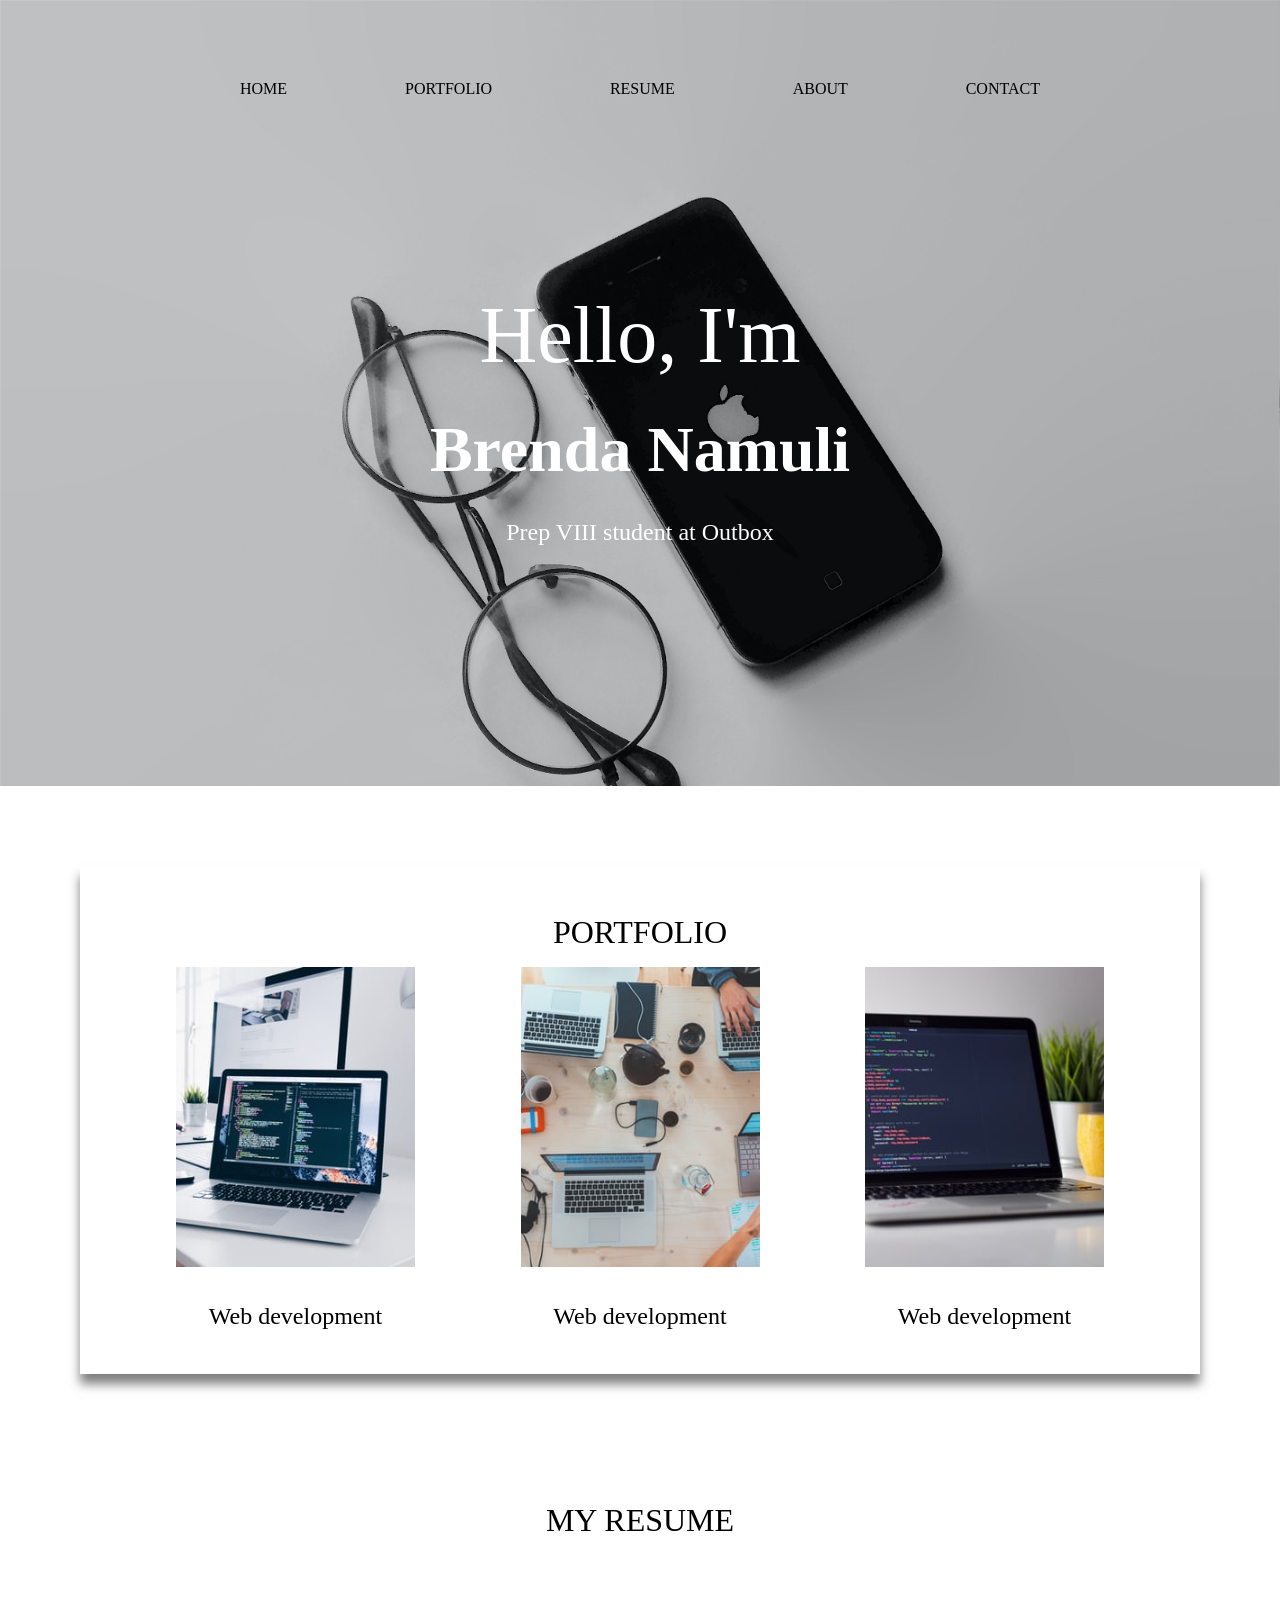
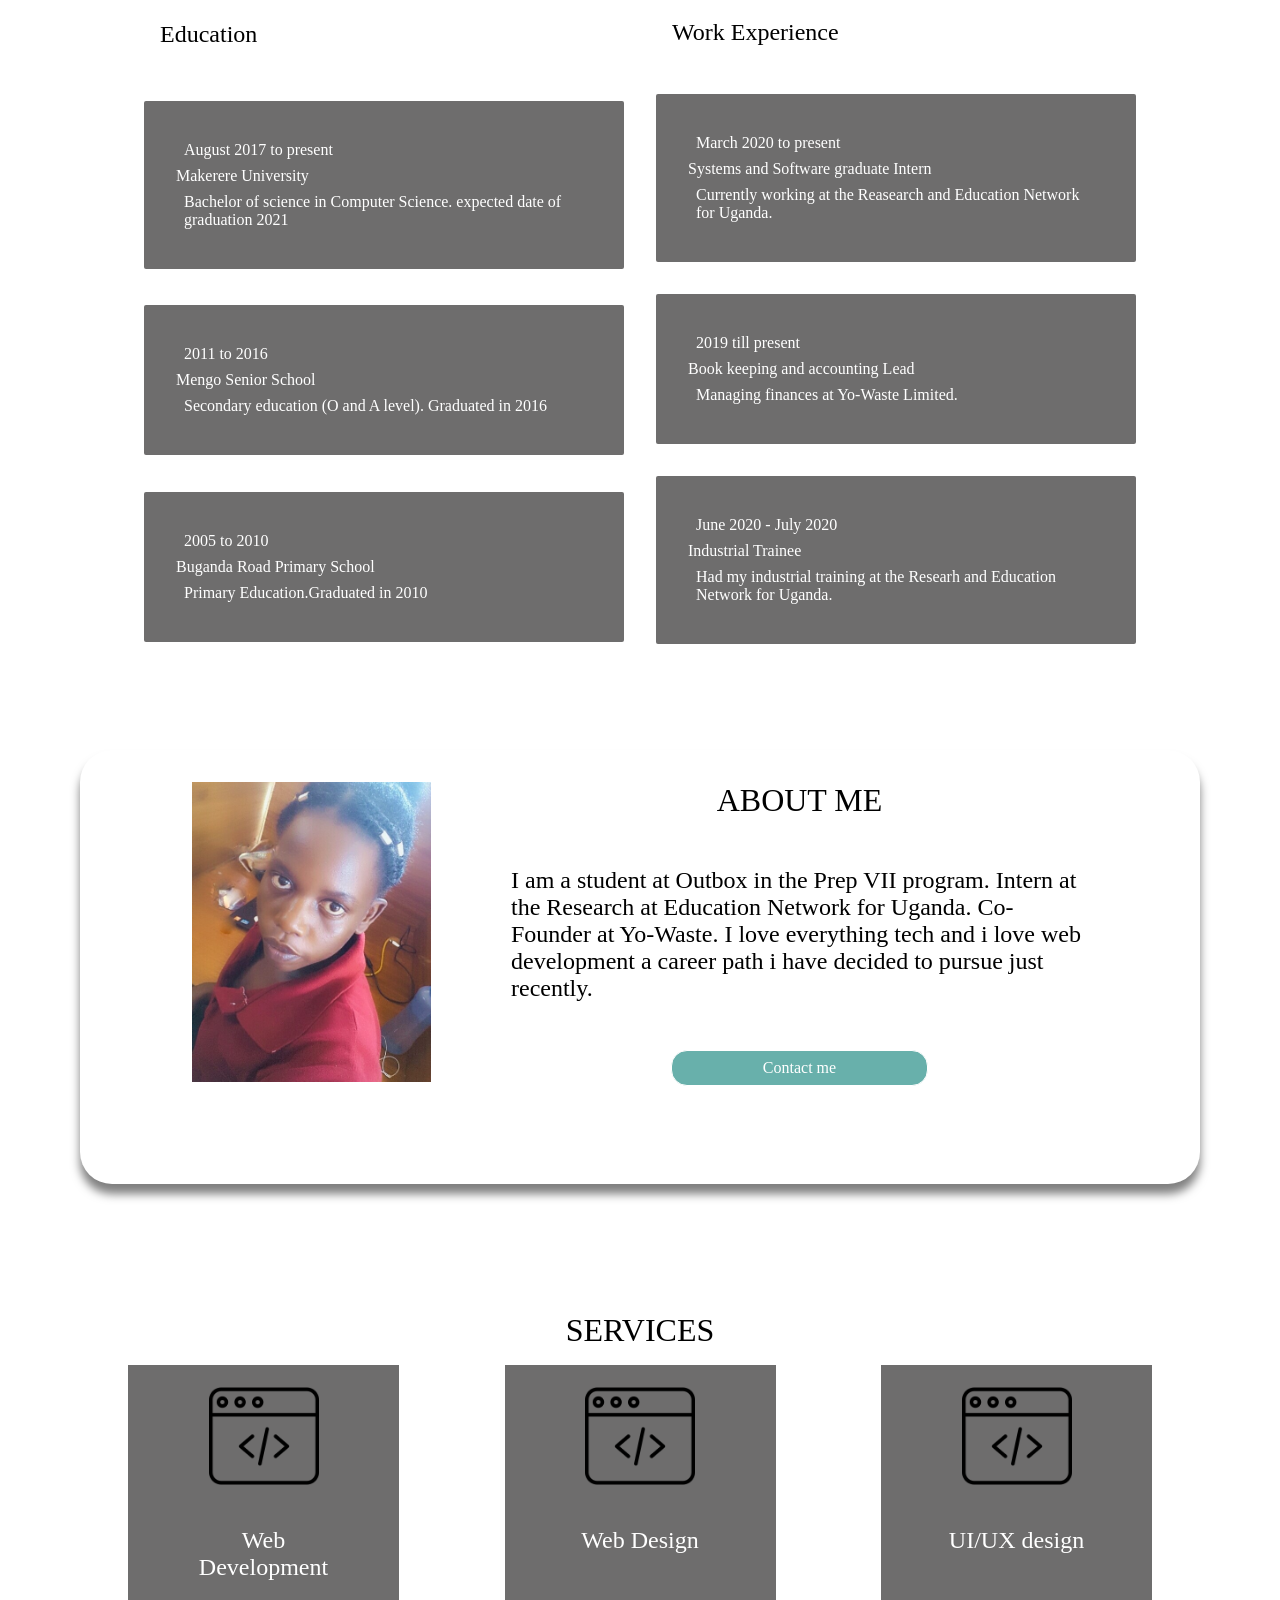
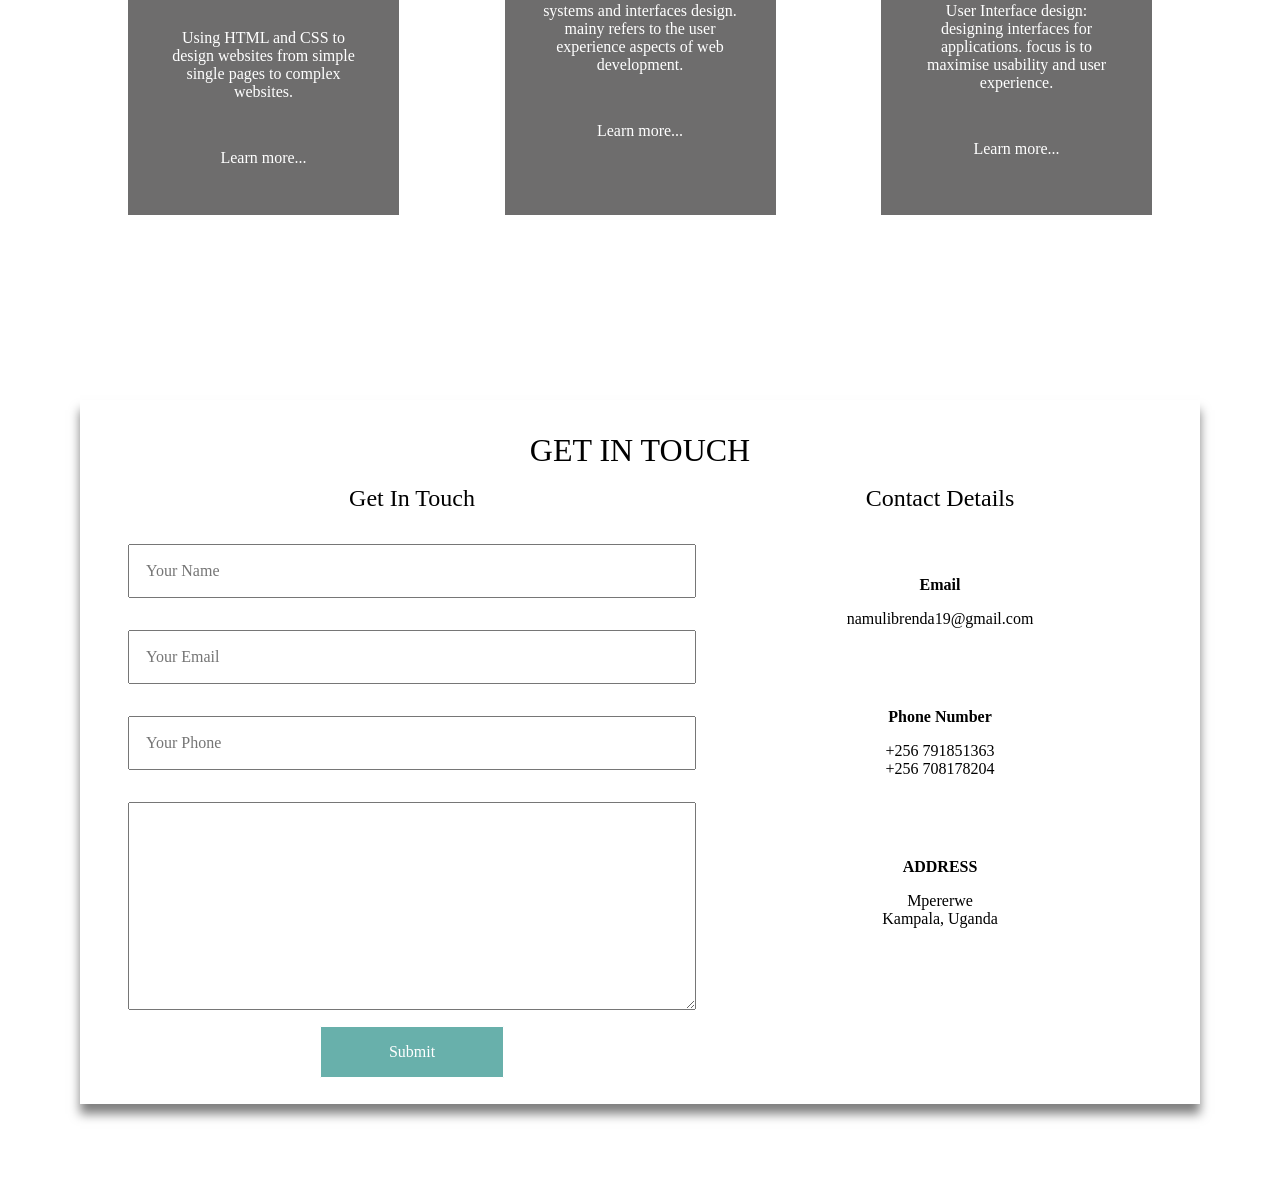
<file: index.html>
<!DOCTYPE html>
<html lang="en">
<head>
    <meta charset="UTF-8">
    <meta name="viewport" content="width=device-width, initial-scale=1.0">
    <link rel="stylesheet" href="./brenda.css">
    <title>Brenda's portfolio</title>
</head>
<body>
    <section class="splash-screen" id="home">
        <div class="container1">
            <!-- Navigation -->
            <nav>
                <a href="#home" class="links"><p class="nav-item"> HOME </p></a> 
                <a href="#portfolio" class="links"><p class="nav-item"> PORTFOLIO </p></a> 
                <a href="#resume" class="links"><p class="nav-item"> RESUME </p></a> 
                <a href="#about" class="links"><p class="nav-item"> ABOUT </p></a> 
                <a href="#contact" class="links"><p class="nav-item"> CONTACT </p></a> 
            </nav>

            <!-- Slash Screen -->
            <div class="home">
                <h1 class="heading"> Hello, I'm  </h1>
                <h2 class="subheading"> Brenda Namuli </h2>
                <p class="tagline">Prep VIII student at Outbox </p>

                
            </div>

        </div>
    </section>

    <div class="content">
        <section class="container2" id="portfolio">
            <!-- Portfolio -->
            <p class="portfolio-title"> PORTFOLIO</p>
            <div class="portfolio">
                <div class="img-type">
                    <img src="1.jpg" alt="image1" class="portfolio-img">
                    <p class="name">Web development</p>
                </div>
                <div class="img-type">
                    <img src="2.jpg" alt="image2" class="portfolio-img">
                    <p class="name">Web development</p>
                </div>
                <div class="img-type">
                    <img src="3.jpg" alt="image3" class="portfolio-img">
                    <p class="name">Web development</p>
                </div>
                <!-- <div class="img-type">
                    <img src="1.jpg" alt="image4" class="portfolio-img">
                    <p class="name">Web development</p>
                </div>
                <div class="img-type">
                    <img src="2.jpg" alt="image5" class="portfolio-img">
                    <p class="name">Web development</p>
                </div>
                <div class="img-type">
                    <img src="3.jpg" alt="image6" class="portfolio-img">
                    <p class="name">Web development</p>
                </div> -->

            </div>
        </section>


        <section class="resume-container" id="resume">
        <!-- Resume -->
            <p class="resume-heading"> MY RESUME </p>
            <div class="resume">
                
                <div class="education">
                    <p class="headings"> Education </p>
                    <div class="education-type">
                        <p class="resume-info"> August 2017 to present </p>
                        <p class="position"> Makerere University </p>
                        <p class="resume-info"> Bachelor of science in Computer Science. expected date of graduation 2021 </p>
                    
                    </div>
                    <div class="education-type">
                        <p class="resume-info"> 2011 to 2016 </p>
                        <p class="position"> Mengo Senior School </p>
                        <p class="resume-info"> Secondary education (O and A level). Graduated in 2016  </p>

                    </div>
                    <div class="education-type">
                        <p class="resume-info"> 2005 to 2010</p>
                        <p class="position"> Buganda Road Primary School </p>
                        <p class="resume-info"> Primary Education.Graduated in 2010  </p>
                        
                    </div>
                </div>
                <div class="work-experience">
                    <p class="headings"> Work Experience </p>
                    <div class="education-type">
                        <p class="resume-info"> March 2020  to present </p>
                        <p class="position"> Systems and Software graduate Intern </p>
                        <p class="resume-info"> Currently working at the Reasearch and Education Network for Uganda.</p>
                    </div>
                    <div class="education-type">
                        <p class="resume-info"> 2019 till present </p>
                        <p class="position"> Book keeping and accounting Lead </p>
                        <p class="resume-info"> Managing finances at Yo-Waste Limited.  </p>
                    </div>
                    <div class="education-type">
                        <p class="resume-info"> June 2020 - July 2020 </p>
                        <p class="position"> Industrial Trainee </p>
                        <p class="resume-info"> Had my industrial training at the Researh and Education Network for Uganda. </p>
                    </div>
                </div>
            </div>
        </section>

        <section class="about-container" id="about">
            <!-- About Brenda -->
            <div class="about">
                <div class="profile-pic">
                    <img src="Brenda Namuli pic.jpg" alt="Brenda Namuli" class="pic">
                </div>
                <div class="profile-info">
                    <h2 class="info-head"> ABOUT ME </h2>
                    <p class="info"> I am a student at Outbox in the Prep VII program. Intern at 
                        the Research at Education Network for Uganda. Co-Founder at
                        Yo-Waste. I love everything tech and i love web development 
                        a career path i have decided to pursue just recently.
                    </p>
                    <p class="info-btn"> Contact me </p>
                </div>
            </div>
        </section>

        <!-- Services -->
        <section class="services-container" id="services">
            <h2 class="services-heading"> SERVICES </h2>
            <div class="services">
                
                <div class="service-type">
                    <img src="web-programming.png" alt="icon" class="icon">
                    <p class="service-sec"> Web Development </p>
                    <p class="sec-info"> Using HTML and CSS to design websites 
                        from simple single pages to complex websites.</p>
                    <p class="more">
                        Learn more...
                    </p>
                    
                </div>
                <div class="service-type">
                    <img src="web-programming.png" alt="icon" class="icon">
                    <p class="service-sec"> Web Design </p>
                    <p class="sec-info"> systems and interfaces design. mainy refers
                         to the user experience aspects of web development. </p>
                        <p class="more"> Learn more...</p>
                
                </div>
                <div class="service-type">
                    <img src="web-programming.png" alt="icon" class="icon">
                    <p class="service-sec"> UI/UX design </p>
                    <p class="sec-info">  User Interface design: designing interfaces for applications.
                        focus is to maximise usability and user experience.
                    </p>
                    <p class="more"> Learn more...</p>
                </div>
            </div>
        </section>

        <!-- Contact Page -->
        <section class="contact-container" id="contact">
            <h2 class="contact-heading"> GET IN TOUCH</h2>
            <div class="contact">
                <div class="form">
                    <h2 class="head"> Get In Touch</h2>
                    <form action="#">
                        <input type="text" placeholder="Your Name" class="entry">
                        <input type="text" placeholder="Your Email" class="entry">
                        <input type="text" placeholder="Your Phone" class="entry">
                        <textarea name="message" id="" cols="30" rows="10" placeholder="Write a message" class="entry"> </textarea>
                         <input type="submit" name="Submit" class="submit-btn">
                    </form>
                </div>

                <div class="contact-details">
                    <h2 class="head"> Contact Details </h2>
                    <div class="email">
                        <p class="tt"> Email </p>
                        <p class="tt-info"> namulibrenda19@gmail.com </p>
                    </div>

                    <div class="phone">
                        <p class="tt"> Phone Number </p>
                        <p class="tt-info"> +256 791851363  </p>
                        <p class="tt-info"> +256 708178204  </p>
                    </div>

                    <div class="address">
                        <p class="tt"> ADDRESS</p>
                        <p class="tt-info"> Mpererwe </p>
                        <p tt-info> Kampala, Uganda </p>
                    </div>
                </div>

            </div>

        </section>
    </div>
</body>
</html>
</file>
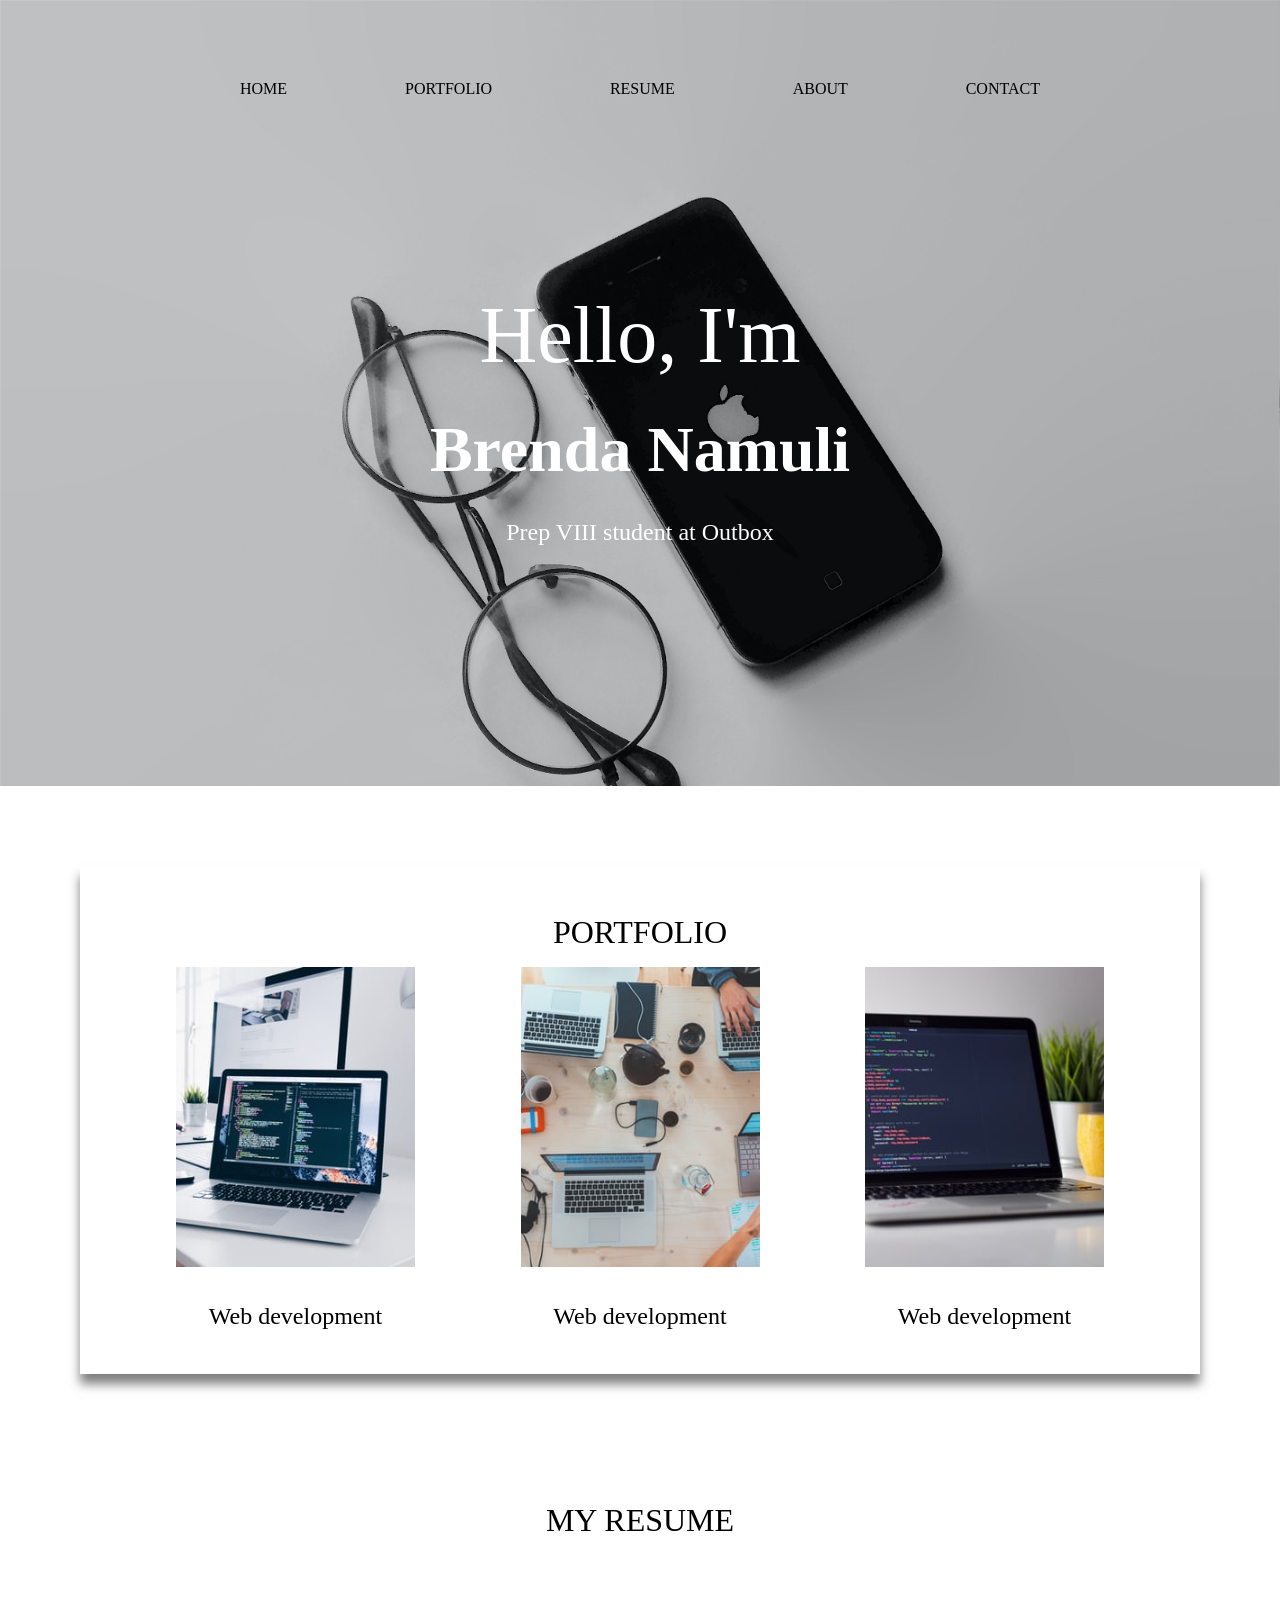
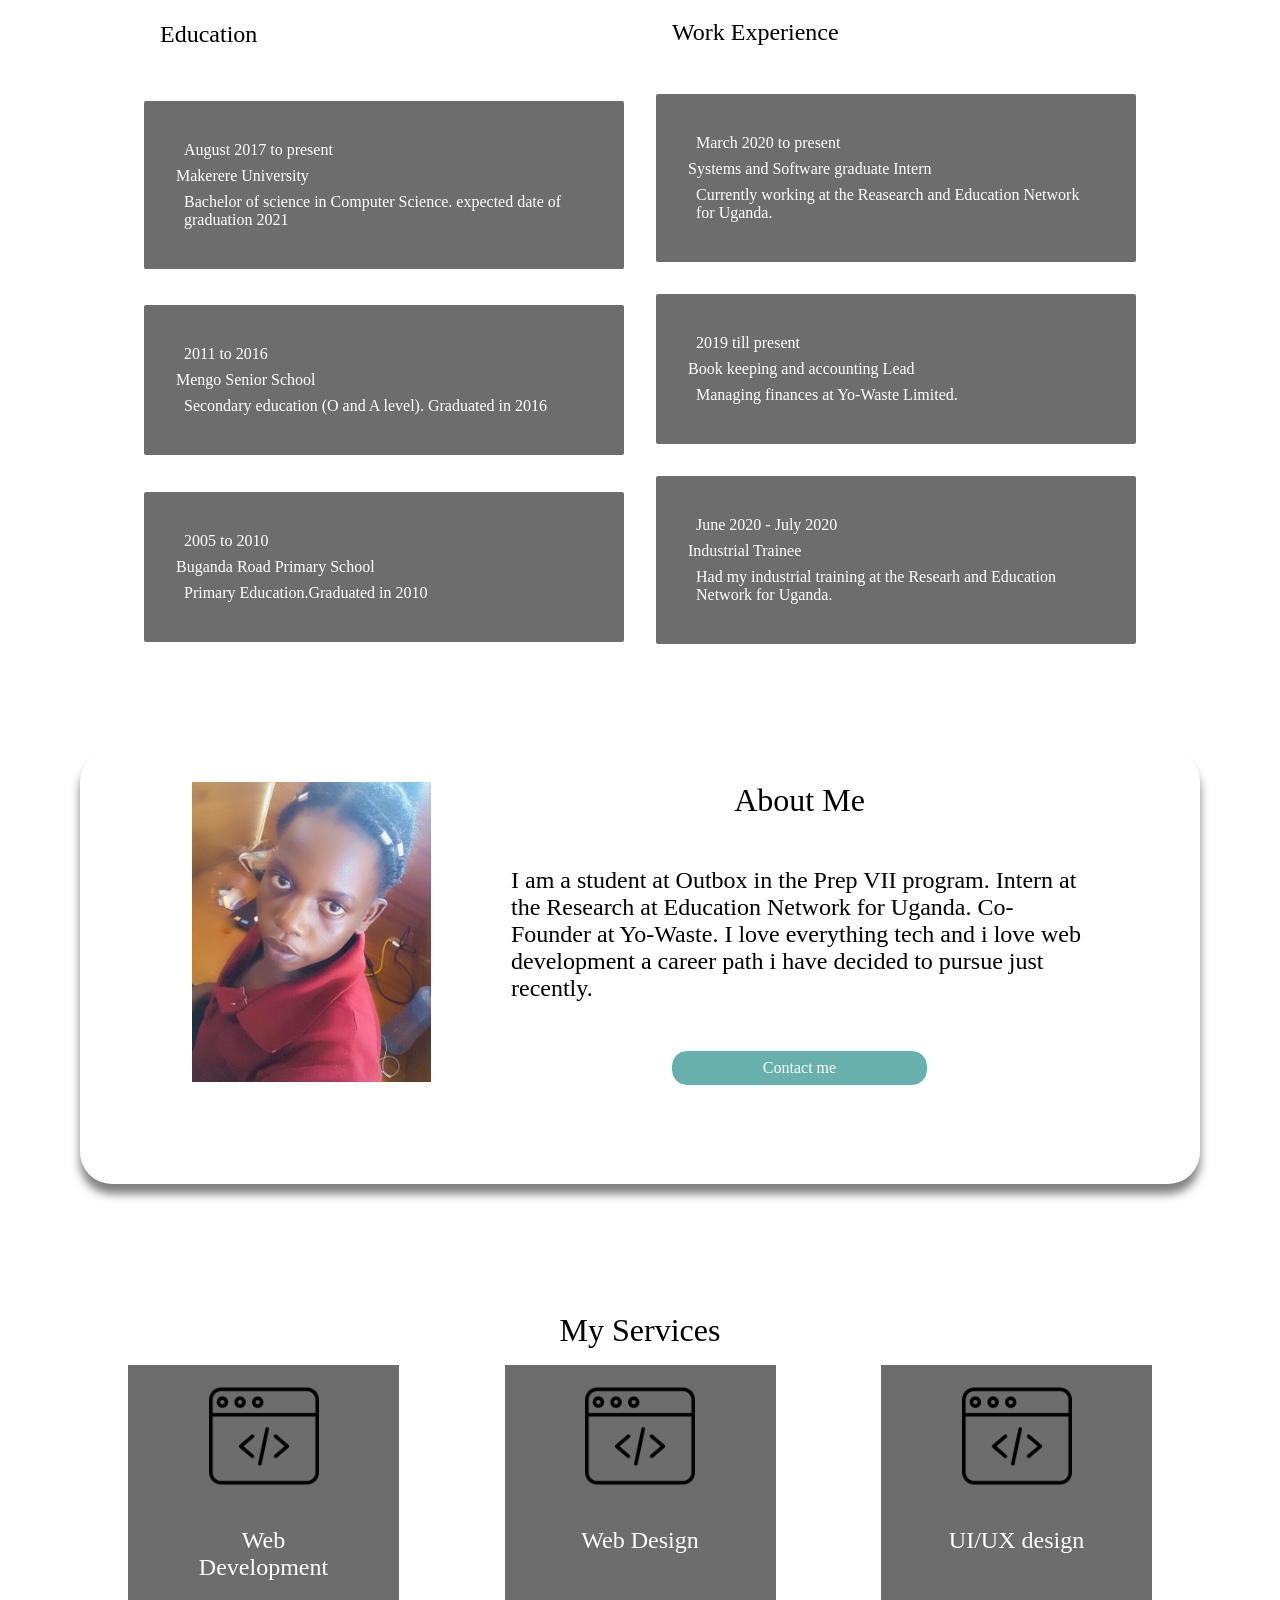
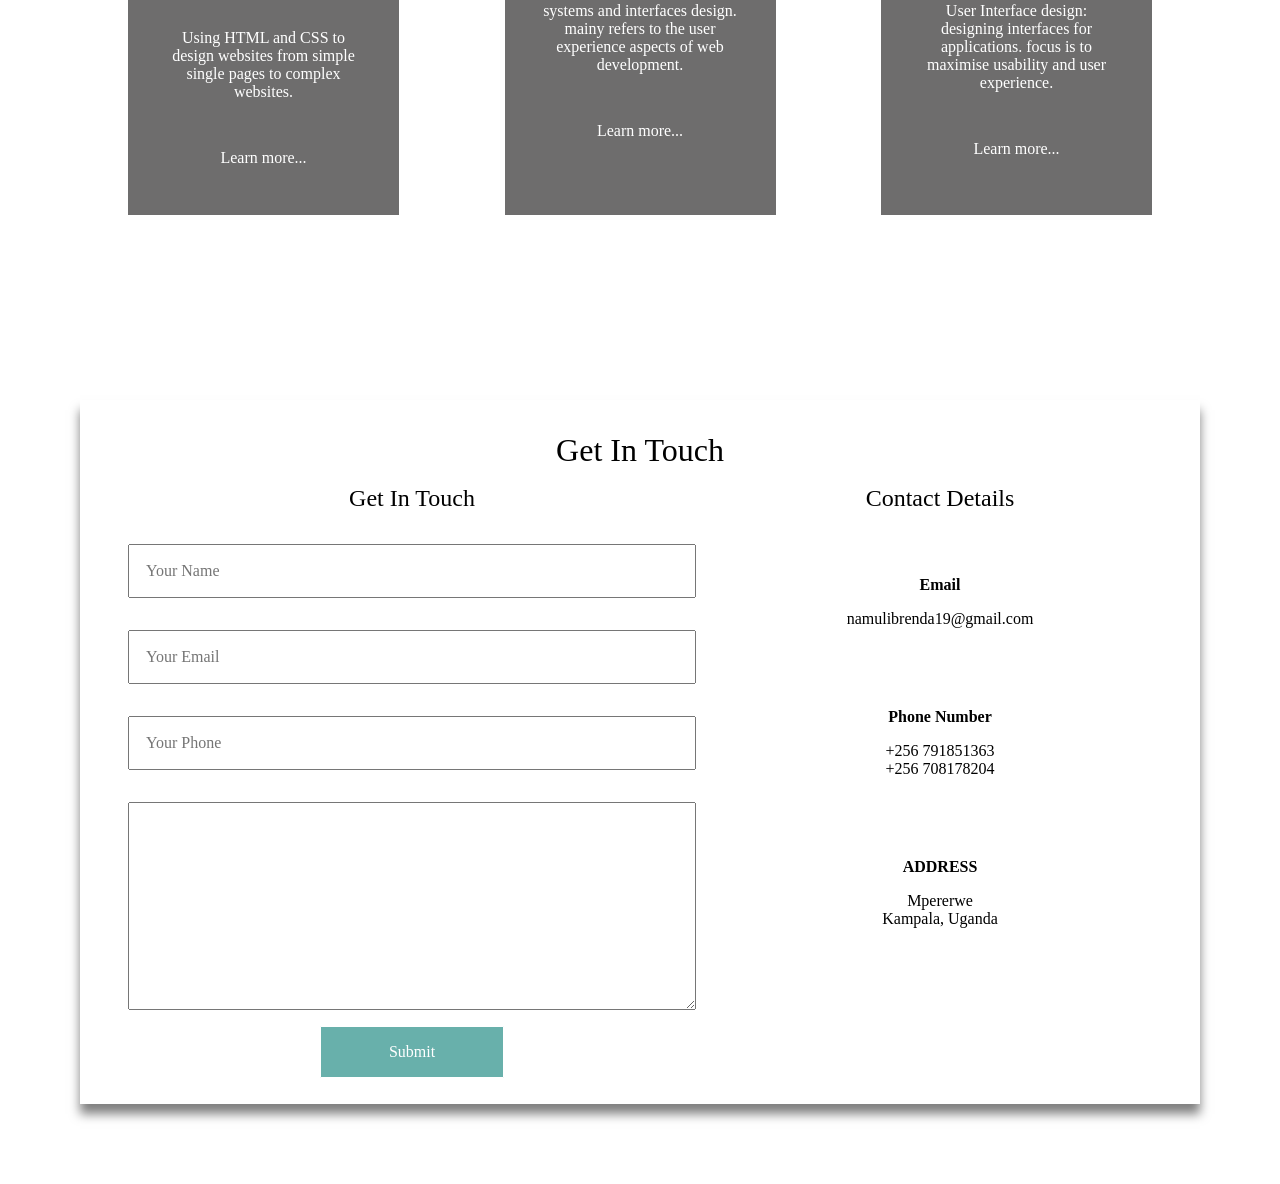
<file: brenda.html>
<!DOCTYPE html>
<html lang="en">
<head>
    <meta charset="UTF-8">
    <meta name="viewport" content="width=device-width, initial-scale=1.0">
    <link rel="stylesheet" href="./brenda.css">
    <title>Brenda's portfolio</title>
</head>
<body>
    <div class="splash-screen">
        <div class="container1">
            <!-- Navigation -->
            <nav>
                <p class="nav-item"> HOME </p>
                <p class="nav-item"> PORTFOLIO </p>
                <p class="nav-item"> RESUME </p>
                <p class="nav-item"> ABOUT </p>
                <p class="nav-item"> CONTACT </p>
            </nav>

            <!-- Slash Screen -->
            <div class="home">
                <h1 class="heading"> Hello, I'm  </h1>
                <h2 class="subheading"> Brenda Namuli </h2>
                <p class="tagline">Prep VIII student at Outbox </p>

                
            </div>

        </div>
    </div>

    <div class="content">
        <section class="container2">
            <!-- Portfolio -->
            <p class="portfolio-title"> PORTFOLIO</p>
            <div class="portfolio">
                <div class="img-type">
                    <img src="1.jpg" alt="image1" class="portfolio-img">
                    <p class="name">Web development</p>
                </div>
                <div class="img-type">
                    <img src="2.jpg" alt="image2" class="portfolio-img">
                    <p class="name">Web development</p>
                </div>
                <div class="img-type">
                    <img src="3.jpg" alt="image3" class="portfolio-img">
                    <p class="name">Web development</p>
                </div>
                <!-- <div class="img-type">
                    <img src="1.jpg" alt="image4" class="portfolio-img">
                    <p class="name">Web development</p>
                </div>
                <div class="img-type">
                    <img src="2.jpg" alt="image5" class="portfolio-img">
                    <p class="name">Web development</p>
                </div>
                <div class="img-type">
                    <img src="3.jpg" alt="image6" class="portfolio-img">
                    <p class="name">Web development</p>
                </div> -->

            </div>
        </section>


        <section class="resume-container">
        <!-- Resume -->
            <p class="resume-heading"> MY RESUME </p>
            <div class="resume">
                
                <div class="education">
                    <p class="headings"> Education </p>
                    <div class="education-type">
                        <p class="resume-info"> August 2017 to present </p>
                        <p class="position"> Makerere University </p>
                        <p class="resume-info"> Bachelor of science in Computer Science. expected date of graduation 2021 </p>
                    
                    </div>
                    <div class="education-type">
                        <p class="resume-info"> 2011 to 2016 </p>
                        <p class="position"> Mengo Senior School </p>
                        <p class="resume-info"> Secondary education (O and A level). Graduated in 2016  </p>

                    </div>
                    <div class="education-type">
                        <p class="resume-info"> 2005 to 2010</p>
                        <p class="position"> Buganda Road Primary School </p>
                        <p class="resume-info"> Primary Education.Graduated in 2010  </p>
                        
                    </div>
                </div>
                <div class="work-experience">
                    <p class="headings"> Work Experience </p>
                    <div class="education-type">
                        <p class="resume-info"> March 2020  to present </p>
                        <p class="position"> Systems and Software graduate Intern </p>
                        <p class="resume-info"> Currently working at the Reasearch and Education Network for Uganda.</p>
                    </div>
                    <div class="education-type">
                        <p class="resume-info"> 2019 till present </p>
                        <p class="position"> Book keeping and accounting Lead </p>
                        <p class="resume-info"> Managing finances at Yo-Waste Limited.  </p>
                    </div>
                    <div class="education-type">
                        <p class="resume-info"> June 2020 - July 2020 </p>
                        <p class="position"> Industrial Trainee </p>
                        <p class="resume-info"> Had my industrial training at the Researh and Education Network for Uganda. </p>
                    </div>
                </div>
            </div>
        </section>

        <section class="about-container">
            <!-- About Brenda -->
            <div class="about">
                <div class="profile-pic">
                    <img src="Brenda Namuli pic.jpg" alt="Brenda Namuli" class="pic">
                </div>
                <div class="profile-info">
                    <h2 class="info-head"> About Me </h2>
                    <p class="info"> I am a student at Outbox in the Prep VII program. Intern at 
                        the Research at Education Network for Uganda. Co-Founder at
                        Yo-Waste. I love everything tech and i love web development 
                        a career path i have decided to pursue just recently.
                    </p>
                    <p class="info-btn"> Contact me </p>
                </div>
            </div>
        </section>

        <!-- Services -->
        <section class="services-container">
            <h2 class="services-heading"> My Services </h2>
            <div class="services">
                
                <div class="service-type">
                    <img src="web-programming.png" alt="icon" class="icon">
                    <p class="service-sec"> Web Development </p>
                    <p class="sec-info"> Using HTML and CSS to design websites 
                        from simple single pages to complex websites.</p>
                    <p class="more">
                        Learn more...
                    </p>
                    
                </div>
                <div class="service-type">
                    <img src="web-programming.png" alt="icon" class="icon">
                    <p class="service-sec"> Web Design </p>
                    <p class="sec-info"> systems and interfaces design. mainy refers
                         to the user experience aspects of web development. </p>
                        <p class="more"> Learn more...</p>
                
                </div>
                <div class="service-type">
                    <img src="web-programming.png" alt="icon" class="icon">
                    <p class="service-sec"> UI/UX design </p>
                    <p class="sec-info">  User Interface design: designing interfaces for applications.
                        focus is to maximise usability and user experience.
                    </p>
                    <p class="more"> Learn more...</p>
                </div>
            </div>
        </section>

        <!-- Contact Page -->
        <section class="contact-container">
            <h2 class="contact-heading"> Get In Touch </h2>
            <div class="contact">
                <div class="form">
                    <h2 class="head"> Get In Touch</h2>
                    <form action="#">
                        <input type="text" placeholder="Your Name" class="entry">
                        <input type="text" placeholder="Your Email" class="entry">
                        <input type="text" placeholder="Your Phone" class="entry">
                        <textarea name="message" id="" cols="30" rows="10" placeholder="Write a message" class="entry"> </textarea>
                         <input type="submit" name="Submit" class="submit-btn">
                    </form>
                </div>

                <div class="contact-details">
                    <h2 class="head"> Contact Details </h2>
                    <div class="email">
                        <p class="tt"> Email </p>
                        <p class="tt-info"> namulibrenda19@gmail.com </p>
                    </div>

                    <div class="phone">
                        <p class="tt"> Phone Number </p>
                        <p class="tt-info"> +256 791851363  </p>
                        <p class="tt-info"> +256 708178204  </p>
                    </div>

                    <div class="address">
                        <p class="tt"> ADDRESS</p>
                        <p class="tt-info"> Mpererwe </p>
                        <p tt-info> Kampala, Uganda </p>
                    </div>
                </div>

            </div>

        </section>
    </div>
</body>
</html>
</file>
<file: brenda.css>
*{
    margin: 0 0 0 0;
    font-size: 1rem;
    font-family: calibri;
}
.splash-screen{
    padding: 4rem;
    background-image: url("konsepta-studio-6n9dzMQr8X0-unsplash.jpg");
    background-color: grey;
    background-size: cover;
}
.container1{
    margin: 0 10rem 5rem 10rem;
}
nav{
    display: flex;
    align-content: center;
    order: 5;
    flex-direction: row;
    justify-content: space-between;
    text-align: center;
    flex-wrap: wrap;
    
    /* align-items: center; */
    /* padding: 10px 0 10px 0; */
}
.nav-item{
    padding: 1rem;
    color: black;
    text-underline-position: unset;
}
.links{
    text-decoration: none;
}

.home{
   text-align: center;
   margin: 10rem;
   color: white;
}
.heading{
    font-size: 5rem;
    font-weight: normal;
    padding: 1rem;
}
.subheading{
    font-size: 4rem;
    padding: 1rem;

}
.tagline{
    font-size: 1.5rem;
    padding: 1rem;

}
/* .content{
    background-color: #41444b;
    color: white;
   
} */
.container2{
    margin: 5rem;
    height: 460px;
    padding: 3rem 3rem 0 3rem;
    box-shadow: 0 10px 10px rgba(0, 0, 0, 0.5);

    /* border: 2px solid; */
}

.container{
    margin: 5rem;
    height: 800px;
    padding: 3rem;
}

.resume-container{
    margin: 5rem 5rem 0 5rem;
    height: 800px;
    padding: 3rem;
    /* border: 3px slategrey; */
    /* box-shadow: #6e6d6d; */

}

.position{
    color: white;
}

.portfolio{
    display: flex;
    justify-content: space-between;
    /* margin: 0 2rem; */
    flex-wrap: wrap;
    
}
.img-type{
    width: 239px;
    padding: 0 3rem 0 3rem;
    height: 300px;
}
.portfolio-img{
    object-fit: cover;
    width: 239px;
    height: 300px;

}

.name{
    text-align: center;
    font-size: 1.5rem;
    padding: 2rem;
}

.resume-heading{
    text-align: center;
    font-size: 2rem;
    padding: 0 5rem 5rem 5rem;
}

.portfolio-title{
    text-align: center;
    font-size: 2rem;
    padding-bottom: 1rem;
    
}
.resume{
    display: flex;
    flex-direction: row;
    flex-wrap: wrap;
    width: 100%;
    justify-content: space-between;
    /* width: 80%;
    height: 800px;
    background: aqua;
    margin: auto;
    padding: 10px; */
}
.education{
    display: flex;
    justify-content: space-around;
  flex-direction: column;
  /* flex-basis: 100%; */
  flex: 1;

    
}
.work-experience{
    display: flex;
  flex-direction: column;
  flex-basis: 100%;
  flex: 1;
   
}
.education-type{
   margin: 1rem;
   padding: 2rem;
   border-radius: 2px;
   background-color: #6e6d6d;
   color: white;
}

.resume-info{
    padding: 0.5rem;
    font-size: 1rem;
}

.headings{
    font-size: 1.5rem;
    padding-left: 2rem;
    padding-bottom: 2rem;
}

.about-container{
    margin: 0 5rem 0 5rem;
    height: 370px;
    padding: 2rem;
    /* border: 1px solid;  */
    border-radius: 2rem;
    /* border-radius: 1px; */
    box-shadow: 0 10px 10px rgba(0, 0, 0, 0.5);

}
.about{
    display: flex;
    justify-content: space-between;
    margin: 0 5rem 0 5rem;  
    
    
}

.profile-info{
    display: flex;
    flex-direction: column;
    justify-content: space-between;
    margin-left: 5rem;
    
}

.info-head{
    font-size: 2rem;
    text-align: center;
    font-weight: normal;
}
.info{
    font-size: 1.5rem;
}
.info-btn{
    font-size: 1rem;
    text-align: center;
    margin: 0 10rem 0 10rem;
    padding: 0.5rem;
    border: 1px solid;
    border-radius: 1rem;
    background-color: #68b0ab;
    color: white;

}

.pic{
    object-fit: cover;
    width: 239px;
    height: 300px;
}


.services-container{
    margin: 5rem 5rem 0 5rem;
    height: 450px;
    padding: 3rem;
    height: 640px;
}

.services{
    display: flex;
    justify-content: space-between;
    flex-wrap: wrap;
    height: 450px;
}
.services-heading{
    text-align: center;
    font-size: 2rem;
    padding: 0 5rem 1rem 5rem;
    font-weight: normal;
}
.service-type{
    text-align: center;
    padding: 1rem;
    width: 239px;
    background-color: #6e6d6d;
    color: white;
    font-weight: lighter;

}
.service-sec{
    margin: 1rem;
    font-size: 1.5rem;
    padding: 1rem;
}
.sec-info{
    font-size: 1rem;
    padding: 1rem;
}

.icon{
    width: 110px;
}

.more{
    margin: 1rem;
    font-size: 1rem;
    padding: 1rem;
}
.contact-container{
    margin: 0 5rem 5rem 5rem;
    /* height: 800px; */
    padding: 2rem;
    height: 640px;
    /* border: 1px solid; */
    box-shadow: 0 10px 10px rgba(0, 0, 0, 0.5);

}
.contact-heading{
    text-align: center;
    font-size: 2rem;
    font-weight: normal;
    padding: 0 2rem 0 2rem;
}

.contact{
    display: flex;
    text-align: center;
    /* justify-content: space-between; */
}

.head{
    font-size: 1.5em;
    padding: 1rem;
    font-weight: normal;
}

.form{
    display: flex;
    flex-direction: column;
}
.contact-details{
    display: flex;
    flex-direction: column;
    width: 8000px;
}
form{
    display: flex;
    flex-direction: column;
    width: 600px;
    height: 550px;
}
.submit-btn{
    padding: 1rem;
    margin: 0 13rem 0 13rem;
    border: 1px solid;
    background-color: #68b0ab;
    color: white;
    border-radius: 1px;
}
.entry{
    margin: 1rem;
    padding: 1rem;
}
.email, .phone, .address{
    margin: 1rem;
    font-size: 1.5rem;
    padding: 1rem;
}
.tt{
    font-weight: bold;
    padding: 1rem;
}

@media only screen and (max-width:620px) {
    /* For mobile phones: */
    .splash-screen, .container2, .container1, .about-container, .resume-container, .services-container, .contact-container {
      width:100%;
    }
  }

  @media screen and (max-width: 700px) {
    .resume-container{
        flex-direction: column;
        flex-wrap: wrap;
    }

}
</file>
